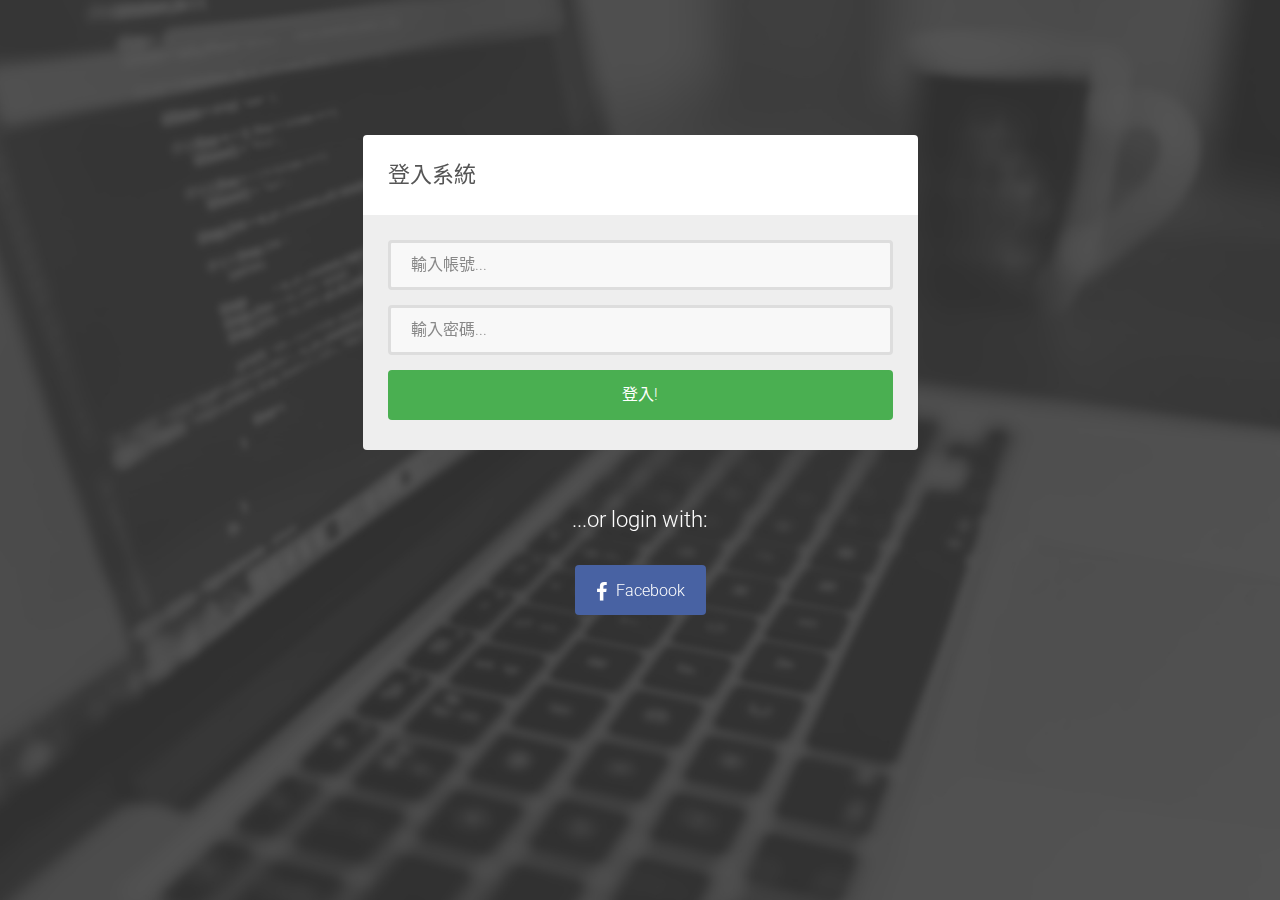
<file: app/src/main/assets/index.html>
<!DOCTYPE html>
<html lang="zh-TW">

    <head>

        <meta charset="utf-8">
        <meta http-equiv="X-UA-Compatible" content="IE=edge">
        <meta name="viewport" content="width=device-width, initial-scale=1">
        <title>Brad Big Company</title>

        <!-- CSS -->
        <link rel="stylesheet" href="http://fonts.googleapis.com/css?family=Roboto:400,100,300,500">
        <link rel="stylesheet" href="assets/bootstrap/css/bootstrap.min.css">
        <link rel="stylesheet" href="assets/font-awesome/css/font-awesome.min.css">
		<link rel="stylesheet" href="assets/css/form-elements.css">
        <link rel="stylesheet" href="assets/css/style.css">

        <!-- HTML5 Shim and Respond.js IE8 support of HTML5 elements and media queries -->
        <!-- WARNING: Respond.js doesn't work if you view the page via file:// -->
        <!--[if lt IE 9]>
            <script src="https://oss.maxcdn.com/libs/html5shiv/3.7.0/html5shiv.js"></script>
            <script src="https://oss.maxcdn.com/libs/respond.js/1.4.2/respond.min.js"></script>
        <![endif]-->

        <!-- Favicon and touch icons -->
        <link rel="shortcut icon" href="assets/ico/favicon.png">
        <link rel="apple-touch-icon-precomposed" sizes="144x144" href="assets/ico/apple-touch-icon-144-precomposed.png">
        <link rel="apple-touch-icon-precomposed" sizes="114x114" href="assets/ico/apple-touch-icon-114-precomposed.png">
        <link rel="apple-touch-icon-precomposed" sizes="72x72" href="assets/ico/apple-touch-icon-72-precomposed.png">
        <link rel="apple-touch-icon-precomposed" href="assets/ico/apple-touch-icon-57-precomposed.png">

    </head>

    <body>

        <!-- Top content -->
        <div class="top-content">
            <div class="inner-bg">
                <div class="container">
                    <!--
                    <div class="row">
                        <div class="col-sm-8 col-sm-offset-2 text">
                            <h1><strong>Bike Racing</strong></h1>
                        </div>
                    </div>
                    -->
                    <div class="row">
                        <div class="col-sm-6 col-sm-offset-3 form-box">
                        	<div class="form-top">
                        		<div class="form-top-left">
                        			<h3>登入系統</h3>
                        		</div>
                            </div>
                            <div class="form-bottom">
			                    <form role="form" action="mode.html" method="post" class="login-form">
			                    	<div class="form-group">
			                    		<label class="sr-only" for="form-username">帳號</label>
			                        	<input type="text" name="form-username" placeholder="輸入帳號..." class="form-username form-control" id="form-username">
			                        </div>
			                        <div class="form-group">
			                        	<label class="sr-only" for="form-password">密碼</label>
			                        	<input type="password" name="form-password" placeholder="輸入密碼..." class="form-password form-control" id="form-password">
			                        </div>
			                        <button type="summit" class="btn">登入!</button>
			                    </form>
		                    </div>
                        </div>
                    </div>
                    <div class="row">
                        <div class="col-sm-6 col-sm-offset-3 social-login">
                        	<h3>...or login with:</h3>
                        	<div class="social-login-buttons">
	                        	<a class="btn btn-link-1 btn-link-1-facebook" href="#">
	                        		<i class="fa fa-facebook"></i> Facebook
	                        	</a>
                        	</div>
                        </div>
                    </div>
                </div>
            </div>
            
        </div>


        <!-- Javascript -->
        <script src="assets/js/jquery-1.11.1.min.js"></script>
        <script src="assets/bootstrap/js/bootstrap.min.js"></script>
        <script src="assets/js/jquery.backstretch.min.js"></script>
        <script src="assets/js/scripts.js"></script>
        
        <!--[if lt IE 10]>
            <script src="assets/js/placeholder.js"></script>
        <![endif]-->

    </body>

</html>
</file>
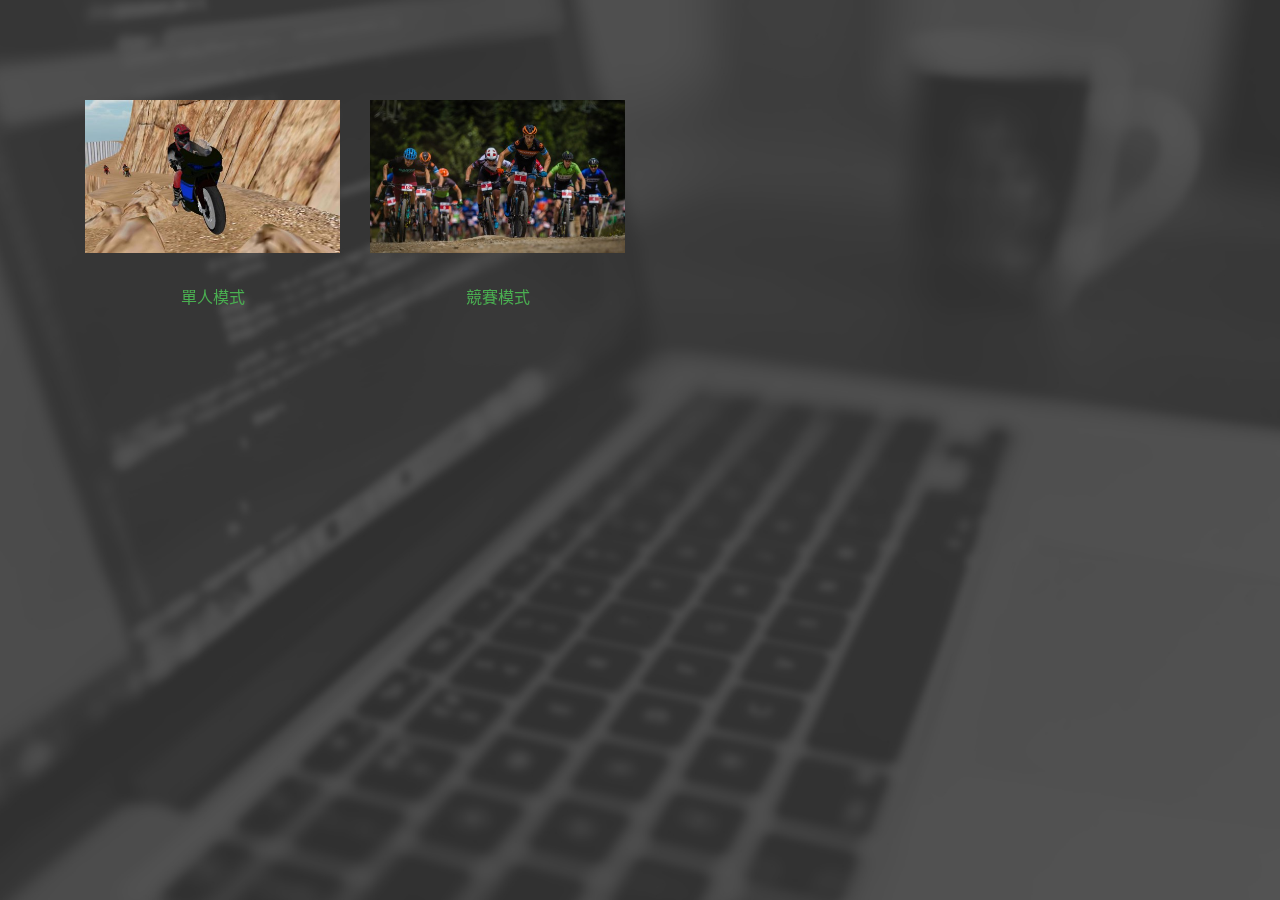
<file: app/src/main/assets/mode.html>
<!DOCTYPE html>
<html lang="zh-TW">

    <head>

        <meta charset="utf-8">
        <meta http-equiv="X-UA-Compatible" content="IE=edge">
        <meta name="viewport" content="width=device-width, initial-scale=1">
        <title>Brad Big Company</title>

        <!-- CSS -->
        <link rel="stylesheet" href="http://fonts.googleapis.com/css?family=Roboto:400,100,300,500">
        <link rel="stylesheet" href="assets/bootstrap/css/bootstrap.min.css">
        <link rel="stylesheet" href="assets/font-awesome/css/font-awesome.min.css">
		<link rel="stylesheet" href="assets/css/form-elements.css">
        <link rel="stylesheet" href="assets/css/style.css">

        <!-- HTML5 Shim and Respond.js IE8 support of HTML5 elements and media queries -->
        <!-- WARNING: Respond.js doesn't work if you view the page via file:// -->
        <!--[if lt IE 9]>
            <script src="https://oss.maxcdn.com/libs/html5shiv/3.7.0/html5shiv.js"></script>
            <script src="https://oss.maxcdn.com/libs/respond.js/1.4.2/respond.min.js"></script>
        <![endif]-->

        <!-- Favicon and touch icons -->
        <link rel="shortcut icon" href="assets/ico/favicon.png">
        <link rel="apple-touch-icon-precomposed" sizes="144x144" href="assets/ico/apple-touch-icon-144-precomposed.png">
        <link rel="apple-touch-icon-precomposed" sizes="114x114" href="assets/ico/apple-touch-icon-114-precomposed.png">
        <link rel="apple-touch-icon-precomposed" sizes="72x72" href="assets/ico/apple-touch-icon-72-precomposed.png">
        <link rel="apple-touch-icon-precomposed" href="assets/ico/apple-touch-icon-57-precomposed.png">

    </head>

    <body>

    <script>
        function clickMode(isMulti){
            android.selectMode(isMulti);
        }
    </script>

        <!-- Top content -->
        <div class="top-content">
            <div class="inner-bg">
                <div class="container">
                    <div class="col-sm-3 col-xs-6">
                        <a href="#">
                            <img class="img-responsive portfolio-item" src="imgs/single.jpg" alt="" onclick="clickMode(false)"><br />
                            單人模式
                        </a>
                    </div>

                    <div class="col-sm-3 col-xs-6">
                        <a href="#">
                            <img class="img-responsive portfolio-item" src="imgs/multi.jpg" alt="" onclick="clickMode(true)"><br />
                            競賽模式
                        </a>
                    </div>
                </div>
            </div>
            
        </div>


        <!-- Javascript -->
        <script src="assets/js/jquery-1.11.1.min.js"></script>
        <script src="assets/bootstrap/js/bootstrap.min.js"></script>
        <script src="assets/js/jquery.backstretch.min.js"></script>
        <script src="assets/js/scripts.js"></script>
        
        <!--[if lt IE 10]>
            <script src="assets/js/placeholder.js"></script>
        <![endif]-->

    </body>

</html>
</file>
<file: app/src/main/assets/assets/css/form-elements.css>
input[type="text"], 
input[type="password"], 
textarea, 
textarea.form-control {
	height: 50px;
    margin: 0;
    padding: 0 20px;
    vertical-align: middle;
    background: #f8f8f8;
    border: 3px solid #ddd;
    font-family: 'Roboto', sans-serif;
    font-size: 16px;
    font-weight: 300;
    line-height: 50px;
    color: #888;
    -moz-border-radius: 4px; -webkit-border-radius: 4px; border-radius: 4px;
    -moz-box-shadow: none; -webkit-box-shadow: none; box-shadow: none;
    -o-transition: all .3s; -moz-transition: all .3s; -webkit-transition: all .3s; -ms-transition: all .3s; transition: all .3s;
}

textarea, 
textarea.form-control {
	padding-top: 10px;
	padding-bottom: 10px;
	line-height: 30px;
}

input[type="text"]:focus, 
input[type="password"]:focus, 
textarea:focus, 
textarea.form-control:focus {
	outline: 0;
	background: #fff;
    border: 3px solid #ccc;
    -moz-box-shadow: none; -webkit-box-shadow: none; box-shadow: none;
}

input[type="text"]:-moz-placeholder, input[type="password"]:-moz-placeholder, 
textarea:-moz-placeholder, textarea.form-control:-moz-placeholder { color: #888; }

input[type="text"]:-ms-input-placeholder, input[type="password"]:-ms-input-placeholder, 
textarea:-ms-input-placeholder, textarea.form-control:-ms-input-placeholder { color: #888; }

input[type="text"]::-webkit-input-placeholder, input[type="password"]::-webkit-input-placeholder, 
textarea::-webkit-input-placeholder, textarea.form-control::-webkit-input-placeholder { color: #888; }



button.btn {
	height: 50px;
    margin: 0;
    padding: 0 20px;
    vertical-align: middle;
    background: #4aaf51;
    border: 0;
    font-family: 'Roboto', sans-serif;
    font-size: 16px;
    font-weight: 300;
    line-height: 50px;
    color: #fff;
    -moz-border-radius: 4px; -webkit-border-radius: 4px; border-radius: 4px;
    text-shadow: none;
    -moz-box-shadow: none; -webkit-box-shadow: none; box-shadow: none;
    -o-transition: all .3s; -moz-transition: all .3s; -webkit-transition: all .3s; -ms-transition: all .3s; transition: all .3s;
}

button.btn:hover { opacity: 0.6; color: #fff; }

button.btn:active { outline: 0; opacity: 0.6; color: #fff; -moz-box-shadow: none; -webkit-box-shadow: none; box-shadow: none; }

button.btn:focus { outline: 0; opacity: 0.6; background: #4aaf51; color: #fff; }

button.btn:active:focus, button.btn.active:focus { outline: 0; opacity: 0.6; background: #4aaf51; color: #fff; }
</file>
<file: app/src/main/assets/assets/css/style.css>
body {
    font-family: 'Roboto', sans-serif;
    font-size: 16px;
    font-weight: 300;
    color: #888;
    line-height: 30px;
    text-align: center;
}

strong { font-weight: 500; }

a, a:hover, a:focus {
	color: #4aaf51;
	text-decoration: none;
    -o-transition: all .3s; -moz-transition: all .3s; -webkit-transition: all .3s; -ms-transition: all .3s; transition: all .3s;
}

h1, h2 {
	margin-top: 10px;
	font-size: 38px;
    font-weight: 100;
    color: #555;
    line-height: 50px;
}

h3 {
	font-size: 22px;
    font-weight: 300;
    color: #555;
    line-height: 30px;
}

img { max-width: 100%; }

::-moz-selection { background: #4aaf51; color: #fff; text-shadow: none; }
::selection { background: #4aaf51; color: #fff; text-shadow: none; }


.btn-link-1 {
	display: inline-block;
	height: 50px;
	margin: 5px;
	padding: 16px 20px 0 20px;
	background: #4aaf51;
	font-size: 16px;
    font-weight: 300;
    line-height: 16px;
    color: #fff;
    -moz-border-radius: 4px; -webkit-border-radius: 4px; border-radius: 4px;
}
.btn-link-1:hover, .btn-link-1:focus, .btn-link-1:active { outline: 0; opacity: 0.6; color: #fff; }

.btn-link-1.btn-link-1-facebook { background: #4862a3; }
.btn-link-1.btn-link-1-twitter { background: #55acee; }
.btn-link-1.btn-link-1-google-plus { background: #dd4b39; }

.btn-link-1 i {
	padding-right: 5px;
	vertical-align: middle;
	font-size: 20px;
	line-height: 20px;
}

.btn-link-2 {
	display: inline-block;
	height: 50px;
	margin: 5px;
	padding: 15px 20px 0 20px;
	background: rgba(0, 0, 0, 0.3);
	border: 1px solid #fff;
	font-size: 16px;
    font-weight: 300;
    line-height: 16px;
    color: #fff;
    -moz-border-radius: 4px; -webkit-border-radius: 4px; border-radius: 4px;
}
.btn-link-2:hover, .btn-link-2:focus, 
.btn-link-2:active, .btn-link-2:active:focus { outline: 0; opacity: 0.6; background: rgba(0, 0, 0, 0.3); color: #fff; }


/***** Top content *****/

.inner-bg {
    padding: 100px 0 170px 0;
}

.top-content .text {
	color: #fff;
}

.top-content .text h1 { color: #fff; }

.top-content .description {
	margin: 20px 0 10px 0;
}

.top-content .description p { opacity: 0.8; }

.top-content .description a {
	color: #fff;
}
.top-content .description a:hover, 
.top-content .description a:focus { border-bottom: 1px dotted #fff; }

.form-box {
	margin-top: 35px;
}

.form-top {
	overflow: hidden;
	padding: 0 25px 15px 25px;
	background: #fff;
	-moz-border-radius: 4px 4px 0 0; -webkit-border-radius: 4px 4px 0 0; border-radius: 4px 4px 0 0;
	text-align: left;
}

.form-top-left {
	float: left;
	width: 75%;
	padding-top: 25px;
}

.form-top-left h3 { margin-top: 0; }

.form-top-right {
	float: left;
	width: 25%;
	padding-top: 5px;
	font-size: 66px;
	color: #ddd;
	line-height: 100px;
	text-align: right;
}

.form-bottom {
	padding: 25px 25px 30px 25px;
	background: #eee;
	-moz-border-radius: 0 0 4px 4px; -webkit-border-radius: 0 0 4px 4px; border-radius: 0 0 4px 4px;
	text-align: left;
}

.form-bottom form textarea {
	height: 100px;
}

.form-bottom form button.btn {
	width: 100%;
}

.form-bottom form .input-error {
	border-color: #4aaf51;
}

.social-login {
	margin-top: 35px;
}

.social-login h3 {
	color: #fff;
}

.social-login-buttons {
	margin-top: 25px;
}


/***** Media queries *****/

@media (min-width: 992px) and (max-width: 1199px) {}

@media (min-width: 768px) and (max-width: 991px) {}

@media (max-width: 767px) {
	
	.inner-bg { padding: 60px 0 110px 0; }

}

@media (max-width: 415px) {
	
	h1, h2 { font-size: 32px; }

}
</file>
